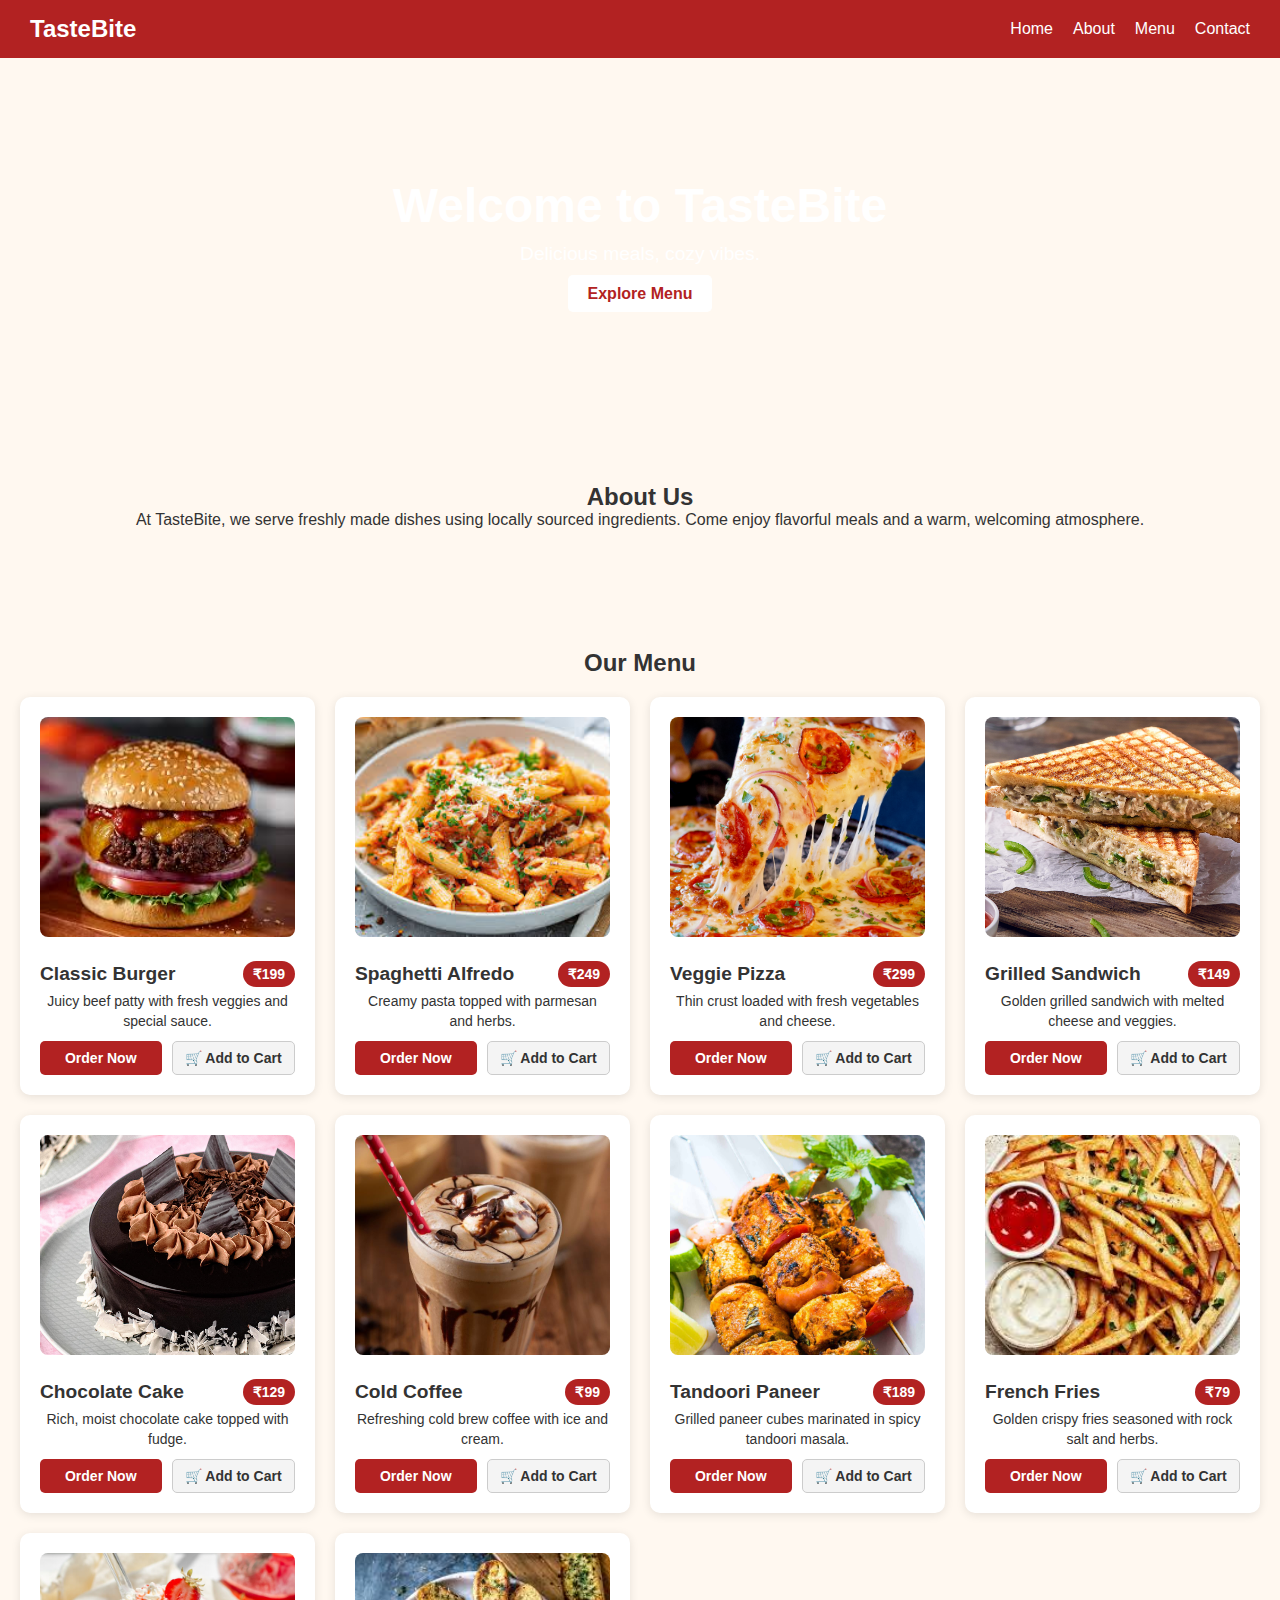
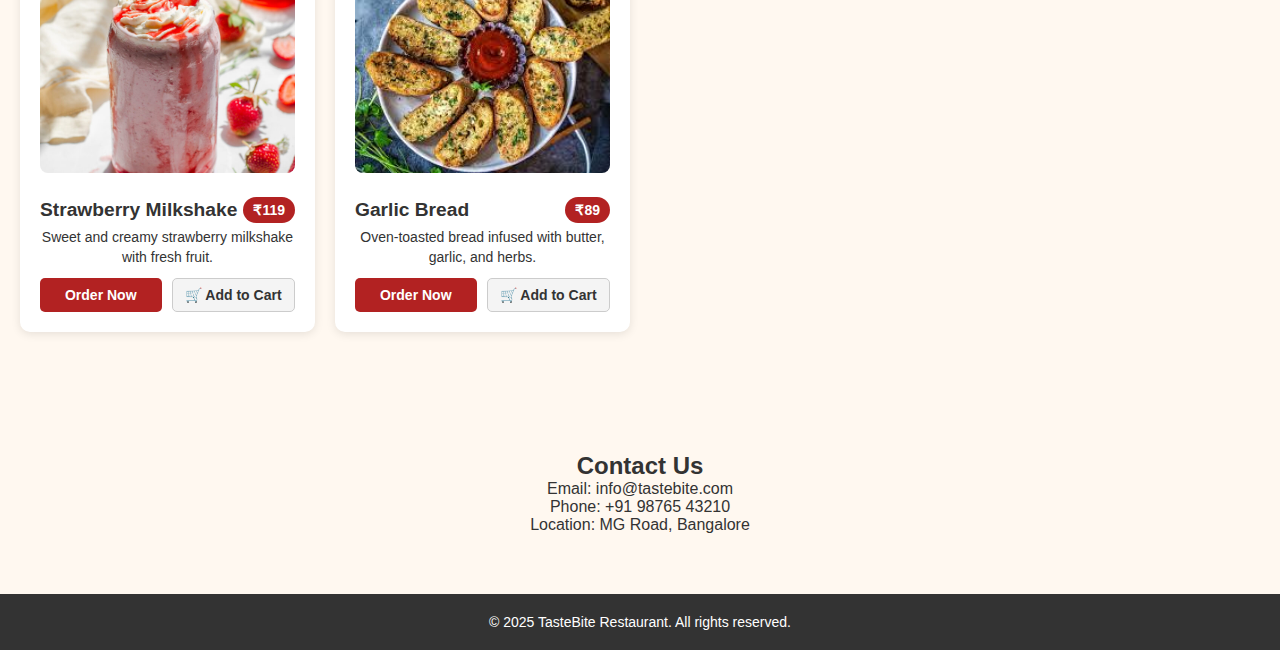
<file: index.html>
<!DOCTYPE html>
<html lang="en">

<head>
    <meta charset="UTF-8" />
    <meta name="viewport" content="width=device-width, initial-scale=1.0" />
    <title>TasteBite Restaurant</title>
    <link rel="stylesheet" href="style.css" />
</head>

<body>

    <!-- Navbar -->
    <nav class="navbar">
        <div class="logo">TasteBite</div>
        <ul class="nav-links">
            <li><a href="#home">Home</a></li>
            <li><a href="#about">About</a></li>
            <li><a href="#menu">Menu</a></li>
            <li><a href="#contact">Contact</a></li>
        </ul>
    </nav>

    <!-- Hero Section -->
    <header class="hero" id="home">
        <h1>Welcome to TasteBite</h1>
        <p>Delicious meals, cozy vibes.</p>
        <a href="#menu" class="btn">Explore Menu</a>
    </header>

    <!-- About Section -->
    <section id="about" class="section">
        <h2>About Us</h2>
        <p>At TasteBite, we serve freshly made dishes using locally sourced ingredients. Come enjoy flavorful meals and
            a warm, welcoming atmosphere.</p>
    </section>

    <!-- Menu Section -->
    <section id="menu" class="section">
        <h2>Our Menu</h2>
        <div class="menu-grid">

            <!-- Burger -->
            <div class="menu-card">
                <img src="images (3).jpg" alt="Classic Burger">
                <div class="menu-info">
                    <h3>Classic Burger</h3>
                    <span class="price">₹199</span>
                </div>
                <p>Juicy beef patty with fresh veggies and special sauce.</p>
                <div class="menu-actions">
                    <button class="order-btn">Order Now</button>
                    <button class="cart-btn">🛒 Add to Cart</button>
                </div>
            </div>

            <!-- Pasta -->
            <div class="menu-card">
                <img src="images (4).jpg" alt="Spaghetti Alfredo">
                <div class="menu-info">
                    <h3>Spaghetti Alfredo</h3>
                    <span class="price">₹249</span>
                </div>
                <p>Creamy pasta topped with parmesan and herbs.</p>
                <div class="menu-actions">
                    <button class="order-btn">Order Now</button>
                    <button class="cart-btn">🛒 Add to Cart</button>
                </div>
            </div>

            <!-- Pizza -->
            <div class="menu-card">
                <img src="Salami-pizza-hero.jpg" alt="Veggie Pizza">
                <div class="menu-info">
                    <h3>Veggie Pizza</h3>
                    <span class="price">₹299</span>
                </div>
                <p>Thin crust loaded with fresh vegetables and cheese.</p>
                <div class="menu-actions">
                    <button class="order-btn">Order Now</button>
                    <button class="cart-btn">🛒 Add to Cart</button>
                </div>
            </div>

            <!-- Grilled Sandwich -->
            <div class="menu-card">
                <img src="Chicken-Grilled-sandwich-1.jpg" alt="Grilled Sandwich">
                <div class="menu-info">
                    <h3>Grilled Sandwich</h3>
                    <span class="price">₹149</span>
                </div>
                <p>Golden grilled sandwich with melted cheese and veggies.</p>
                <div class="menu-actions">
                    <button class="order-btn">Order Now</button>
                    <button class="cart-btn">🛒 Add to Cart</button>
                </div>
            </div>

            <!-- Chocolate Cake -->
            <div class="menu-card">
                <img src="item-642f49f6dd33d.jpg" alt="Chocolate Cake">
                <div class="menu-info">
                    <h3>Chocolate Cake</h3>
                    <span class="price">₹129</span>
                </div>
                <p>Rich, moist chocolate cake topped with fudge.</p>
                <div class="menu-actions">
                    <button class="order-btn">Order Now</button>
                    <button class="cart-btn">🛒 Add to Cart</button>
                </div>
            </div>

            <!-- Cold Coffee -->
            <div class="menu-card">
                <img src="Cafe-style-cold-coffee-with-icecream.jpg" alt="Cold Coffee">
                <div class="menu-info">
                    <h3>Cold Coffee</h3>
                    <span class="price">₹99</span>
                </div>
                <p>Refreshing cold brew coffee with ice and cream.</p>
                <div class="menu-actions">
                    <button class="order-btn">Order Now</button>
                    <button class="cart-btn">🛒 Add to Cart</button>
                </div>
            </div>
            <!-- Tandoori Paneer -->
            <div class="menu-card">
                <img src="Oven-Baked-Tandoori-Paneer-Tikka-2.jpg" alt="Tandoori Paneer">
                <div class="menu-info">
                    <h3>Tandoori Paneer</h3>
                    <span class="price">₹189</span>
                </div>
                <p>Grilled paneer cubes marinated in spicy tandoori masala.</p>
                <div class="menu-actions">
                    <button class="order-btn">Order Now</button>
                    <button class="cart-btn">🛒 Add to Cart</button>
                </div>
            </div>

            <!-- French Fries -->
            <div class="menu-card">
                <img src="download (2).jpg" alt="French Fries">
                <div class="menu-info">
                    <h3>French Fries</h3>
                    <span class="price">₹79</span>
                </div>
                <p>Golden crispy fries seasoned with rock salt and herbs.</p>
                <div class="menu-actions">
                    <button class="order-btn">Order Now</button>
                    <button class="cart-btn">🛒 Add to Cart</button>
                </div>
            </div>

            <!-- Strawberry Milkshake -->
            <div class="menu-card">
                <img src="strawbwery.jpg" alt="Strawberry Milkshake">
                <div class="menu-info">
                    <h3>Strawberry Milkshake</h3>
                    <span class="price">₹119</span>
                </div>
                <p>Sweet and creamy strawberry milkshake with fresh fruit.</p>
                <div class="menu-actions">
                    <button class="order-btn">Order Now</button>
                    <button class="cart-btn">🛒 Add to Cart</button>
                </div>
            </div>

            <!-- Garlic Bread -->
            <div class="menu-card">
                <img src="download (1).jpg" alt="Garlic Bread">
                <div class="menu-info">
                    <h3>Garlic Bread</h3>
                    <span class="price">₹89</span>
                </div>
                <p>Oven-toasted bread infused with butter, garlic, and herbs.</p>
                <div class="menu-actions">
                    <button class="order-btn">Order Now</button>
                    <button class="cart-btn">🛒 Add to Cart</button>
                </div>
            </div>



        </div>
    </section>


    <!-- Contact Section -->
    <section id="contact" class="section">
        <h2>Contact Us</h2>
        <p>Email: info@tastebite.com</p>
        <p>Phone: +91 98765 43210</p>
        <p>Location: MG Road, Bangalore</p>
    </section>

    <!-- Footer -->
    <footer>
        <p>&copy; 2025 TasteBite Restaurant. All rights reserved.</p>
    </footer>

</body>
</html>
</file>
<file: style.css>
* {
  margin: 0;
  padding: 0;
  box-sizing: border-box;
}

body {
  font-family: 'Segoe UI', sans-serif;
  background: #fff8f0;
  color: #333;
  scroll-behavior: smooth;
}

/* Navbar */
.navbar {
  background: #b22222;
  color: white;
  display: flex;
  justify-content: space-between;
  padding: 15px 30px;
  align-items: center;
  position: sticky;
  top: 0;
  z-index: 1000;
}

.logo {
  font-size: 1.5rem;
  font-weight: bold;
}

.nav-links {
  list-style: none;
  display: flex;
  gap: 20px;
}

.nav-links li a {
  color: white;
  text-decoration: none;
  font-size: 16px;
}

.nav-links li a:hover {
  text-decoration: underline;
}

/* Hero Section */
.hero {
  background: url('https://images.unsplash.com/photo-1600891964599-f61ba0e24092?auto=format&fit=crop&w=1470&q=80') center/cover no-repeat;
  color: white;
  text-align: center;
  padding: 120px 20px;
}

.hero h1 {
  font-size: 3rem;
  margin-bottom: 10px;
}

.hero p {
  font-size: 1.2rem;
  margin-bottom: 20px;
}

.btn {
  background: white;
  color: #b22222;
  padding: 10px 20px;
  text-decoration: none;
  font-weight: bold;
  border-radius: 5px;
}

/* Section */
.section {
  padding: 60px 20px;
  text-align: center;
}

.menu-grid {
  display: grid;
  grid-template-columns: repeat(auto-fit, minmax(250px, 1fr));
  gap: 20px;
  margin-top: 20px;
}

.menu-card {
  background: #fff;
  padding: 20px;
  border-radius: 10px;
  box-shadow: 0 2px 10px rgba(0,0,0,0.1);
}
.menu-card img {
  width: 100%;
  height: 220px;        /* Reduce height */
  object-fit: cover;
  border-radius: 8px;
  margin-bottom: 10px;
}
.menu-card p {
  font-size: 14px;
  line-height: 1.4;
}

.menu-info {
  display: flex;
  justify-content: space-between;
  align-items: center;
  margin: 10px 0 5px;
}

.menu-info h3 {
  font-size: 1.2rem;
}

.price {
  background: #b22222;
  color: white;
  padding: 5px 10px;
  border-radius: 20px;
  font-weight: bold;
  font-size: 14px;
}
.menu-actions {
  display: flex;
  gap: 10px;
  margin-top: 10px;
}

.order-btn, .cart-btn {
  flex: 1;
  padding: 8px 12px;
  border: none;
  border-radius: 5px;
  cursor: pointer;
  font-weight: bold;
  font-size: 14px;
}

.order-btn {
  background-color: #b22222;
  color: white;
}

.cart-btn {
  background-color: #f4f4f4;
  color: #333;
  border: 1px solid #ccc;
}

.order-btn:hover {
  background-color: #a01e1e;
}

.cart-btn:hover {
  background-color: #ddd;
}



/* Footer */
footer {
  background: #333;
  color: white;
  text-align: center;
  padding: 20px;
  font-size: 14px;
}

/* Responsive */
@media (max-width: 600px) {
  .hero h1 {
    font-size: 2rem;
  }

  .nav-links {
    flex-direction: column;
    gap: 10px;
    text-align: center;
  }
}
</file>
